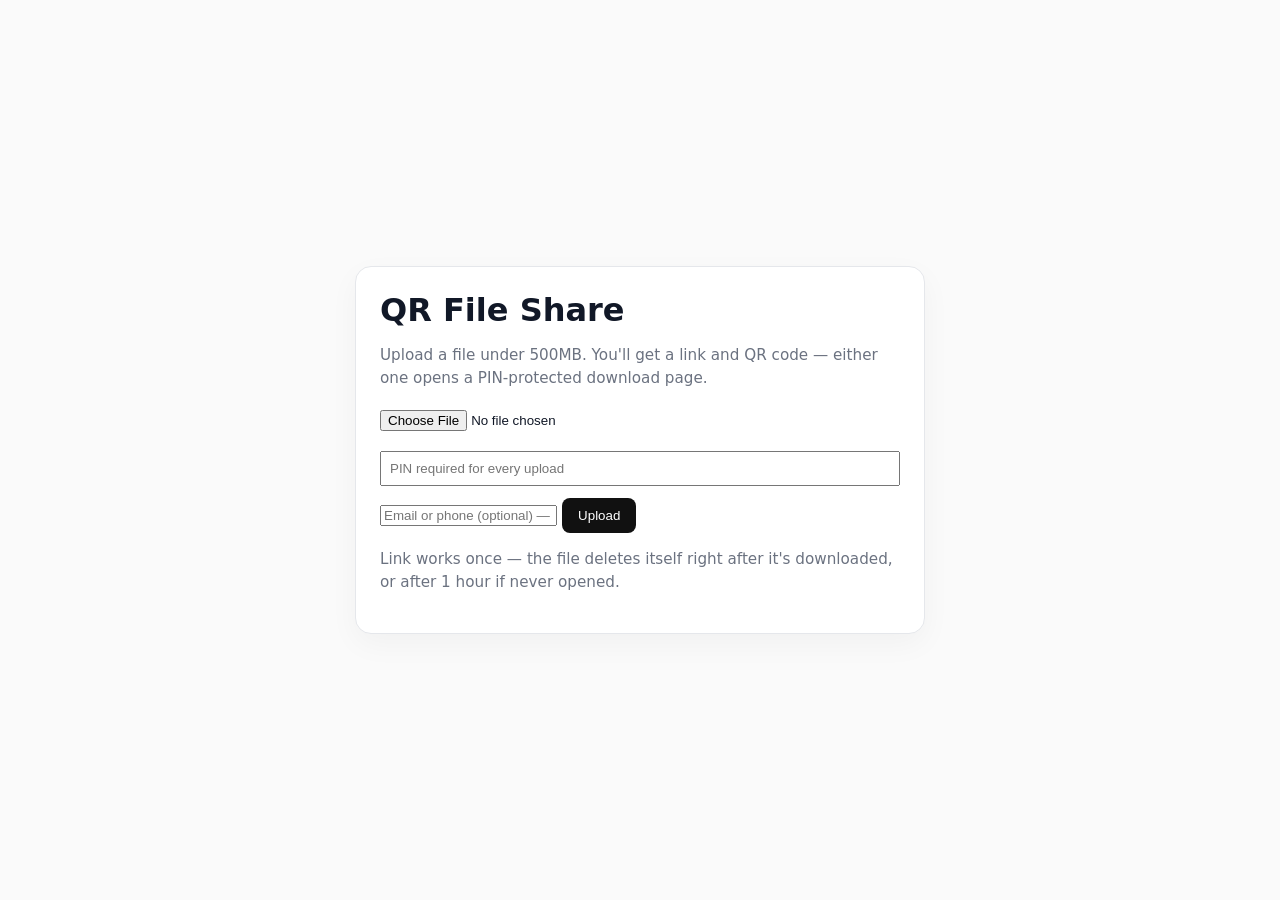
<file: frontend/index.html>
<!DOCTYPE html>
<html lang="en">
  <head>
    <meta charset="utf-8">
    <meta name="viewport" content="width=device-width, initial-scale=1">
    <title>QR File Share</title>
    <link rel="stylesheet" href="/frontend/styles.css">
  </head>
  <body>
    <main class="card shell">
      <h1>QR File Share</h1>
      <p class="hint">Upload a file under 500MB. You'll get a link and QR code — either one opens a PIN-protected download page.</p>
      <form id="upload-form" enctype="multipart/form-data">
        <input type="file" name="file" required>
        <input type="password" name="pin" placeholder="PIN required for every upload" maxlength="12" class="pin-input" autocomplete="off">
        <input type="text" name="contact" placeholder="Email or phone (optional) — send share details there" autocomplete="off">
        <button type="submit">Upload</button>
      </form>
      <div id="status-message" role="status"></div>
      <div class="progress-shell" id="upload-progress-shell">
        <div class="progress-bar" id="upload-progress-bar"></div>
      </div>
      <div class="progress-label" id="upload-progress-label"></div>
      <div id="share-notification" class="notification" role="status" aria-live="polite">
        <div class="label">Share details</div>
        <div class="label">Public URL</div>
        <div class="value" id="share-url"></div>
        <div class="label">QR code</div>
        <img id="share-qr" alt="QR code linking to the download portal" width="200" height="200">
        <div class="actions">
          <button type="button" onclick="shareCard()" id="share-btn">Share</button>
          <button type="button" onclick="downloadShareCard()">Download</button>
          <button type="button" class="secondary" onclick="dismissNotification()">Acknowledge</button>
        </div>
      </div>
      <p class="hint">Link works once — the file deletes itself right after it's downloaded, or after 1 hour if never opened.</p>
    </main>
    <script src="/frontend/app.js"></script>
  </body>
</html>
</file>
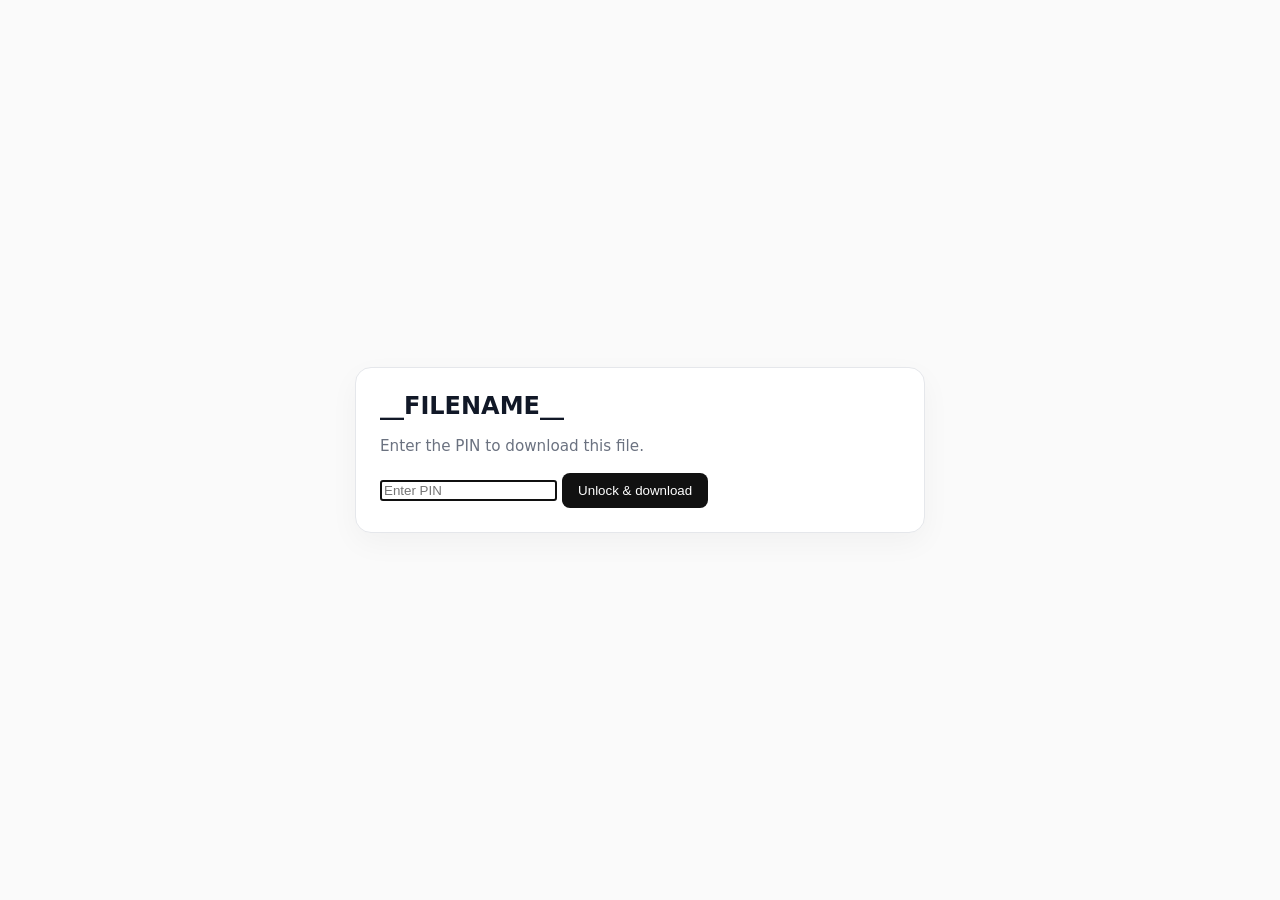
<file: frontend/portal.html>
<!DOCTYPE html>
<html lang="en">
  <head>
    <meta charset="utf-8">
    <meta name="viewport" content="width=device-width, initial-scale=1">
    <title>Download portal</title>
    <link rel="stylesheet" href="/frontend/styles.css">
  </head>
  <body>
    <main class="card">
      <h2>__FILENAME__</h2>
      <p class="hint">Enter the PIN to download this file.</p>
      <form action="/portal/__FILE_ID__" method="post">
        <input type="password" name="pin" placeholder="Enter PIN" autofocus required autocomplete="off">
        <button type="submit">Unlock &amp; download</button>
      </form>
    </main>
  </body>
</html>
</file>
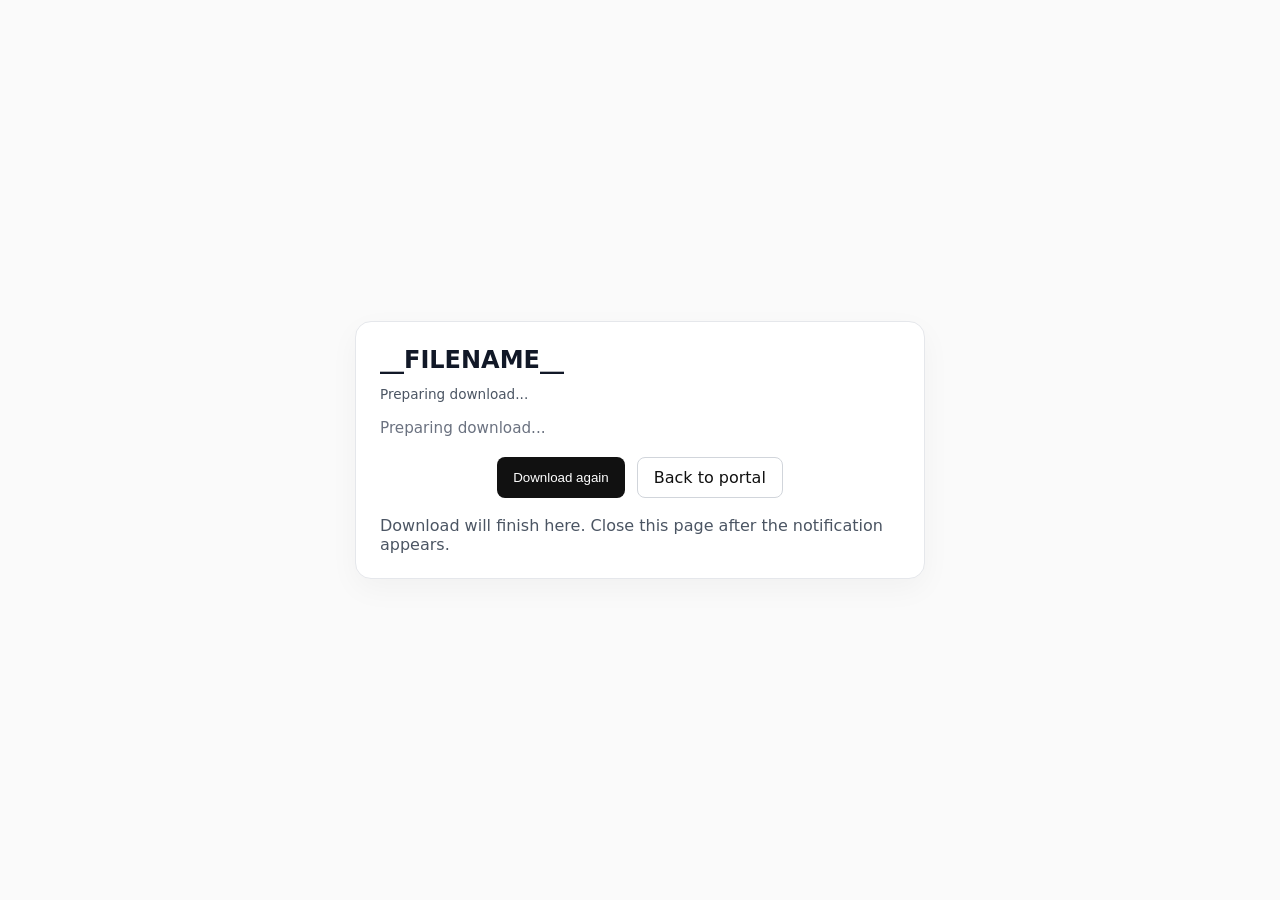
<file: frontend/redeem.html>
<!DOCTYPE html>
<html lang="en">
  <head>
    <meta charset="utf-8">
    <meta name="viewport" content="width=device-width, initial-scale=1">
    <title>Redeem file</title>
    <link rel="stylesheet" href="/frontend/styles.css">
  </head>
  <body>
    <main class="card">
      <h2>__FILENAME__</h2>
      <div class="progress-shell" id="progress-shell">
        <div class="progress-bar" id="progress-bar"></div>
      </div>
      <div class="progress-label" id="progress-label">Preparing download...</div>
      <p class="hint" id="status">Preparing download...</p>
      <div class="actions">
        <button onclick="startDownload()">Download again</button>
        <a class="secondary" href="/portal/__FILE_ID__">Back to portal</a>
      </div>
      <div class="finish-box" id="finish-box">Download will finish here. Close this page after the notification appears.</div>
    </main>
    <script>
      const filename = __FILENAME_JS__;
      const status = document.getElementById('status');
      const progressShell = document.getElementById('progress-shell');
      const progressBar = document.getElementById('progress-bar');
      const progressLabel = document.getElementById('progress-label');

      function updateDownloadProgress(percent, label) {
        progressShell.style.display = 'block';
        progressBar.style.width = `${Math.min(100, Math.max(0, percent))}%`;
        progressLabel.textContent = label;
      }

      function startDownload() {
        updateDownloadProgress(0, 'Starting download...');
        const xhr = new XMLHttpRequest();
        xhr.open('GET', '/file/__FILE_ID__', true);
        xhr.responseType = 'blob';
        xhr.onprogress = (event) => {
          if (event.lengthComputable) {
            const percent = Math.round((event.loaded / event.total) * 100);
            updateDownloadProgress(percent, `Downloading ${percent}%`);
          }
        };
        xhr.onload = () => {
          if (xhr.status >= 200 && xhr.status < 300) {
            const blob = xhr.response;
            const link = document.createElement('a');
            link.href = URL.createObjectURL(blob);
            link.download = filename;
            document.body.appendChild(link);
            link.click();
            link.remove();
            updateDownloadProgress(100, 'Download started successfully.');
            status.textContent = 'Download started successfully. The stored file will be removed automatically.';
            const finishBox = document.getElementById('finish-box');
            if (finishBox) {
              finishBox.innerHTML = 'Download complete. <button id="close-btn">Close this tab</button>';
            }

            setTimeout(() => {
              try {
                window.close();
              } catch (e) {
                // ignore
              }
              try {
                window.open('', '_self');
                window.close();
              } catch (e) {
                // ignore
              }

              const btn = document.getElementById('close-btn');
              if (btn) {
                btn.addEventListener('click', () => {
                  try { window.close(); } catch (e) {}
                  try { window.open('', '_self'); window.close(); } catch (e) {}
                  window.location.href = 'about:blank';
                });
              }
            }, 600);
          } else {
            status.textContent = xhr.responseText || 'Download failed.';
          }
        };
        xhr.onerror = () => {
          status.textContent = 'Download failed.';
        };
        xhr.send();
      }
      window.addEventListener('load', startDownload);
    </script>
  </body>
</html>
</file>
<file: frontend/styles.css>
:root {
  color-scheme: light;
  font-family: system-ui, -apple-system, BlinkMacSystemFont, "Segoe UI", sans-serif;
}

body {
  margin: 0;
  min-height: 100vh;
  background: #fafafa;
  color: #111827;
  display: grid;
  place-items: center;
  padding: 24px;
  box-sizing: border-box;
}

.card {
  width: min(100%, 520px);
  border: 1px solid #e5e7eb;
  border-radius: 16px;
  padding: 24px;
  background: #fff;
  box-shadow: 0 10px 30px rgba(0, 0, 0, 0.04);
}

.shell {
  text-align: left;
}

h1,
h2 {
  margin-top: 0;
  margin-bottom: 12px;
}

.hint {
  color: #6b7280;
  font-size: 0.95rem;
  line-height: 1.5;
}

input[type="file"] {
  display: block;
  margin: 20px 0;
}

.pin-input {
  width: 100%;
  box-sizing: border-box;
  padding: 8px;
  margin-bottom: 12px;
}

button,
a {
  background: #111;
  color: #fff;
  border: none;
  padding: 10px 16px;
  border-radius: 8px;
  cursor: pointer;
  text-decoration: none;
}

.secondary {
  background: #fff !important;
  color: #111 !important;
  border: 1px solid #d1d5db !important;
}

.notification {
  display: none;
  border: 1px solid #d1d5db;
  border-radius: 14px;
  padding: 16px;
  margin-top: 18px;
  background: #f9fafb;
  box-shadow: 0 10px 30px rgba(0, 0, 0, 0.04);
}

.notification.show {
  display: block;
}

.notification .label {
  font-size: 0.8rem;
  color: #6b7280;
  text-transform: uppercase;
  letter-spacing: 0.04em;
  margin-bottom: 6px;
}

.notification .value {
  background: #fff;
  border-radius: 10px;
  padding: 10px 12px;
  margin-top: 8px;
  font-family: ui-monospace, SFMono-Regular, Menlo, Monaco, Consolas, monospace;
  word-break: break-all;
}

.notification .actions {
  display: flex;
  gap: 10px;
  flex-wrap: wrap;
  margin-top: 12px;
}

.progress-shell {
  display: none;
  width: 100%;
  height: 8px;
  border-radius: 999px;
  overflow: hidden;
  background: #e5e7eb;
  margin-top: 10px;
}

.progress-bar {
  height: 100%;
  width: 0%;
  background: #111;
  transition: width 0.2s ease;
}

.progress-label {
  margin-top: 6px;
  font-size: 0.85rem;
  color: #4b5563;
}

#status-message {
  margin-top: 10px;
  color: #b91c1c;
  font-size: 0.9rem;
}

#status-message[data-type="success"] {
  color: #166534;
}

.actions {
  margin-top: 18px;
  display: flex;
  gap: 12px;
  flex-wrap: wrap;
  justify-content: center;
}

img {
  width: 260px;
  height: 260px;
  margin: 18px 0;
}

.finish-box {
  margin-top: 18px;
  color: #4b5563;
}
</file>
